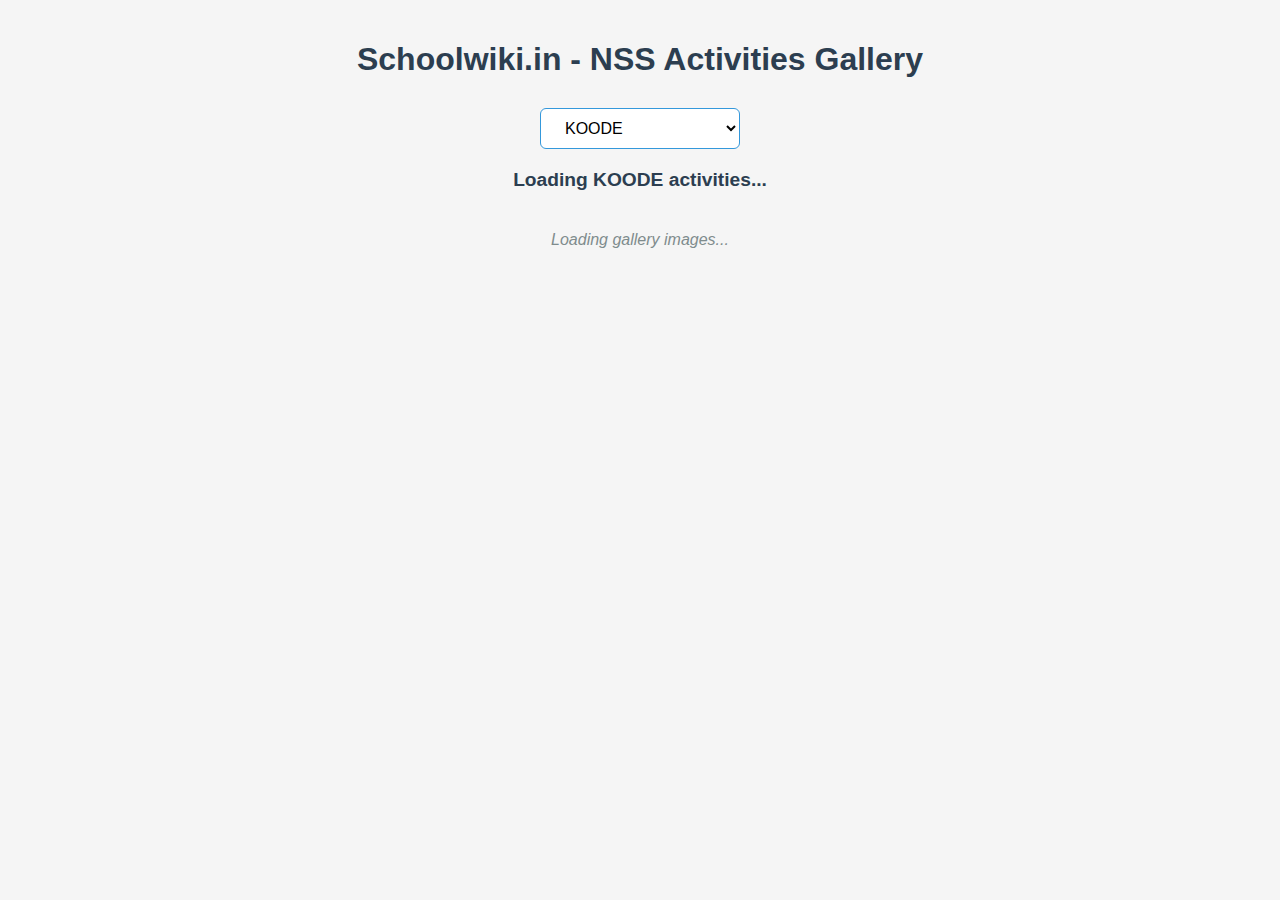
<file: index.html>
<!DOCTYPE html>
<html lang="en">

<head>
    <meta charset="UTF-8">
    <meta name="viewport" content="width=device-width, initial-scale=1.0">
    <title>NSS Activities Gallery - SchoolWiki</title>
    <script src="https://code.jquery.com/jquery-3.6.0.min.js"></script>
    <script src="gallery.js"></script>
    <link rel="stylesheet" href="style.css">
</head>

<body>
    <h1>Schoolwiki.in - NSS Activities Gallery</h1>

    <div class="activity-filter" id="activityFilter">
        <select class="filter-select" id="activitySelect">
            <!-- Options will be added dynamically -->
        </select>
    </div>

    <div id="currentActivity" class="activity-header">Loading KOODE activities...</div>

    <div id="loadingMessage" class="loading">Loading gallery images...</div>
    <div id="errorMessage" class="error-message" style="display: none;"></div>

    <div class="gallery-container" id="nssGallery"></div>
</body>

</html>
</file>
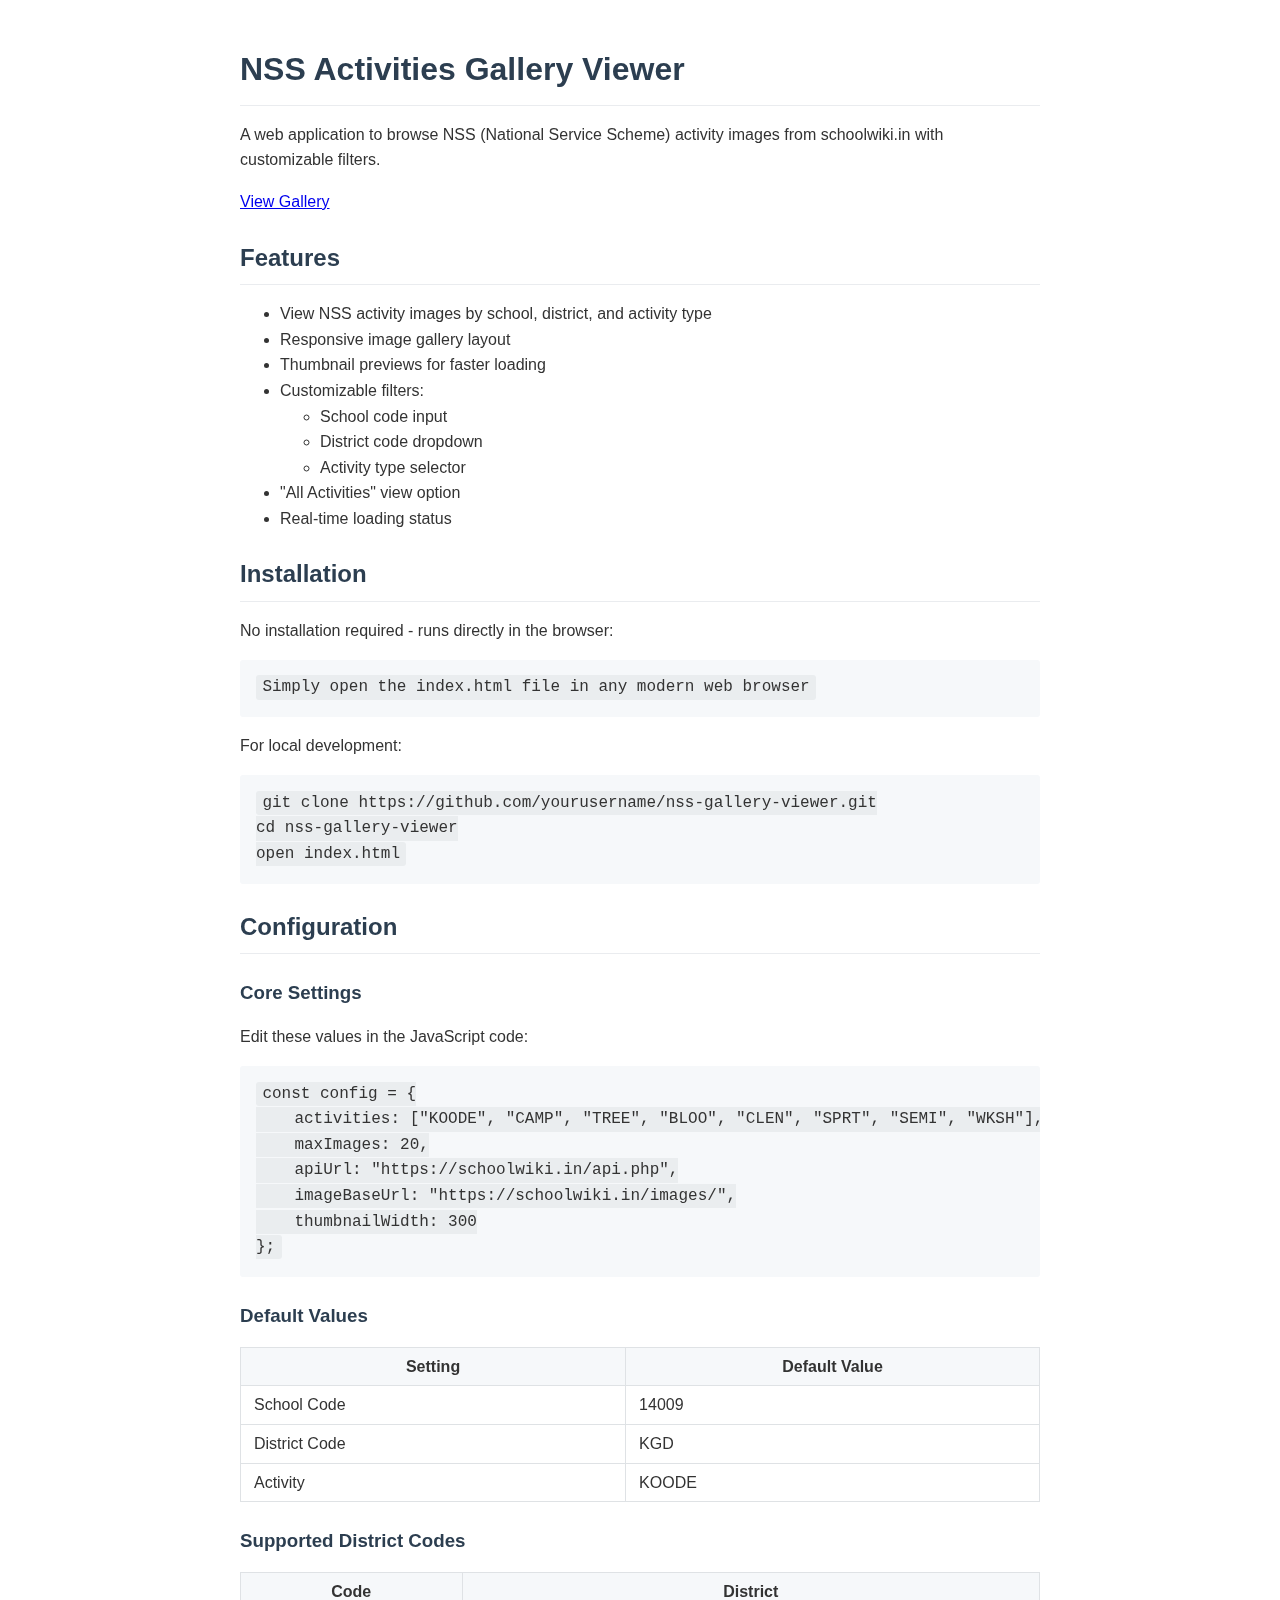
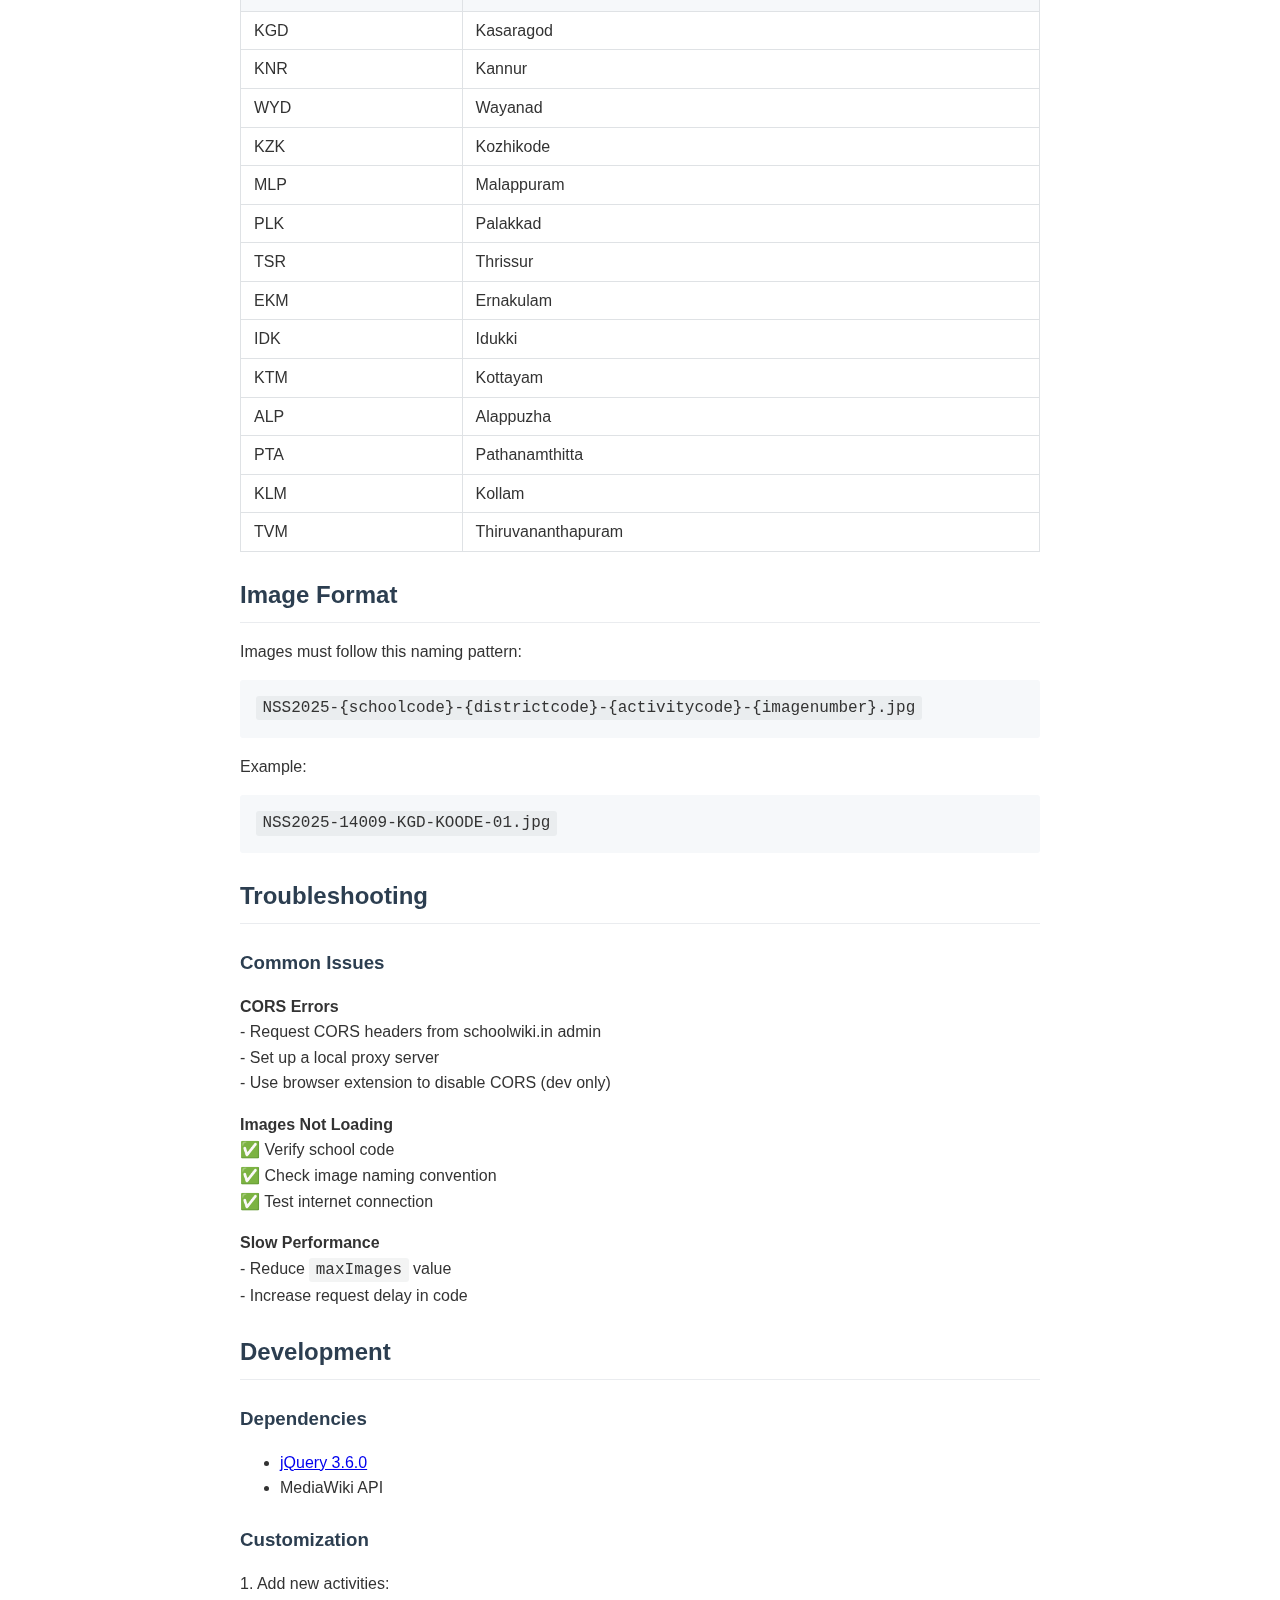
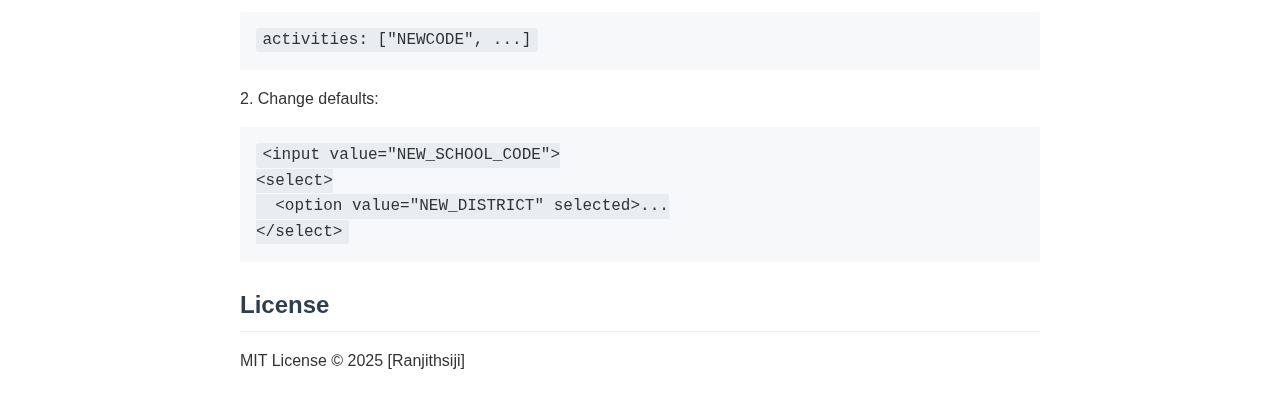
<file: about.html>
<!DOCTYPE html>
<html lang="en">

<head>
    <meta charset="UTF-8">
    <meta name="viewport" content="width=device-width, initial-scale=1.0">
    <title>NSS Activities Gallery Viewer - Documentation</title>
    <style>
        body {
            font-family: Arial, sans-serif;
            line-height: 1.6;
            max-width: 800px;
            margin: 0 auto;
            padding: 20px;
            color: #333;
        }

        h1,
        h2,
        h3 {
            color: #2c3e50;
            margin-top: 24px;
            margin-bottom: 16px;
        }

        h1 {
            border-bottom: 1px solid #eaecef;
            padding-bottom: 0.3em;
        }

        h2 {
            border-bottom: 1px solid #eaecef;
            padding-bottom: 0.3em;
        }

        code {
            background-color: rgba(27, 31, 35, 0.05);
            border-radius: 3px;
            padding: 0.2em 0.4em;
            font-family: SFMono-Regular, Consolas, Liberation Mono, Menlo, monospace;
        }

        pre {
            background-color: #f6f8fa;
            border-radius: 3px;
            padding: 16px;
            overflow: auto;
        }

        table {
            border-collapse: collapse;
            width: 100%;
            margin-bottom: 16px;
        }

        th,
        td {
            border: 1px solid #dfe2e5;
            padding: 6px 13px;
        }

        th {
            background-color: #f6f8fa;
        }

        img {
            max-width: 100%;
        }

        .highlight {
            background-color: #f8f8f8;
        }
    </style>
</head>

<body>
    <h1>NSS Activities Gallery Viewer</h1>
    <p>A web application to browse NSS (National Service Scheme) activity images from schoolwiki.in with customizable
        filters.</p>
    <p>
        <a href="index.html">View Gallery</a>
    </p>
    <!-- Add a screenshot if available -->
    <!-- <img src="screenshot.png" alt="Gallery Screenshot"> -->

    <h2>Features</h2>
    <ul>
        <li>View NSS activity images by school, district, and activity type</li>
        <li>Responsive image gallery layout</li>
        <li>Thumbnail previews for faster loading</li>
        <li>Customizable filters:
            <ul>
                <li>School code input</li>
                <li>District code dropdown</li>
                <li>Activity type selector</li>
            </ul>
        </li>
        <li>"All Activities" view option</li>
        <li>Real-time loading status</li>
    </ul>

    <h2>Installation</h2>
    <p>No installation required - runs directly in the browser:</p>
    <pre><code>Simply open the index.html file in any modern web browser</code></pre>
    <p>For local development:</p>
    <pre><code>git clone https://github.com/yourusername/nss-gallery-viewer.git
cd nss-gallery-viewer
open index.html</code></pre>

    <h2>Configuration</h2>
    <h3>Core Settings</h3>
    <p>Edit these values in the JavaScript code:</p>
    <pre><code>const config = {
    activities: ["KOODE", "CAMP", "TREE", "BLOO", "CLEN", "SPRT", "SEMI", "WKSH"],
    maxImages: 20,
    apiUrl: "https://schoolwiki.in/api.php",
    imageBaseUrl: "https://schoolwiki.in/images/",
    thumbnailWidth: 300
};</code></pre>

    <h3>Default Values</h3>
    <table>
        <thead>
            <tr>
                <th>Setting</th>
                <th>Default Value</th>
            </tr>
        </thead>
        <tbody>
            <tr>
                <td>School Code</td>
                <td>14009</td>
            </tr>
            <tr>
                <td>District Code</td>
                <td>KGD</td>
            </tr>
            <tr>
                <td>Activity</td>
                <td>KOODE</td>
            </tr>
        </tbody>
    </table>

    <h3>Supported District Codes</h3>
    <table>
        <thead>
            <tr>
                <th>Code</th>
                <th>District</th>
            </tr>
        </thead>
        <tbody>
            <tr>
                <td>KGD</td>
                <td>Kasaragod</td>
            </tr>
            <tr>
                <td>KNR</td>
                <td>Kannur</td>
            </tr>
            <tr>
                <td>WYD</td>
                <td>Wayanad</td>
            </tr>
            <tr>
                <td>KZK</td>
                <td>Kozhikode</td>
            </tr>
            <tr>
                <td>MLP</td>
                <td>Malappuram</td>
            </tr>
            <tr>
                <td>PLK</td>
                <td>Palakkad</td>
            </tr>
            <tr>
                <td>TSR</td>
                <td>Thrissur</td>
            </tr>
            <tr>
                <td>EKM</td>
                <td>Ernakulam</td>
            </tr>
            <tr>
                <td>IDK</td>
                <td>Idukki</td>
            </tr>
            <tr>
                <td>KTM</td>
                <td>Kottayam</td>
            </tr>
            <tr>
                <td>ALP</td>
                <td>Alappuzha</td>
            </tr>
            <tr>
                <td>PTA</td>
                <td>Pathanamthitta</td>
            </tr>
            <tr>
                <td>KLM</td>
                <td>Kollam</td>
            </tr>
            <tr>
                <td>TVM</td>
                <td>Thiruvananthapuram</td>
            </tr>
        </tbody>
    </table>

    <h2>Image Format</h2>
    <p>Images must follow this naming pattern:</p>
    <pre><code>NSS2025-{schoolcode}-{districtcode}-{activitycode}-{imagenumber}.jpg</code></pre>
    <p>Example:</p>
    <pre><code>NSS2025-14009-KGD-KOODE-01.jpg</code></pre>

    <h2>Troubleshooting</h2>
    <h3>Common Issues</h3>
    <p><strong>CORS Errors</strong><br>
        - Request CORS headers from schoolwiki.in admin<br>
        - Set up a local proxy server<br>
        - Use browser extension to disable CORS (dev only)</p>

    <p><strong>Images Not Loading</strong><br>
        ✅ Verify school code<br>
        ✅ Check image naming convention<br>
        ✅ Test internet connection</p>

    <p><strong>Slow Performance</strong><br>
        - Reduce <code>maxImages</code> value<br>
        - Increase request delay in code</p>

    <h2>Development</h2>
    <h3>Dependencies</h3>
    <ul>
        <li><a href="https://code.jquery.com/jquery-3.6.0.min.js">jQuery 3.6.0</a></li>
        <li>MediaWiki API</li>
    </ul>

    <h3>Customization</h3>
    <p>1. Add new activities:</p>
    <pre><code>activities: ["NEWCODE", ...]</code></pre>

    <p>2. Change defaults:</p>
    <pre><code>&lt;input value="NEW_SCHOOL_CODE"&gt;
&lt;select&gt;
  &lt;option value="NEW_DISTRICT" selected&gt;...
&lt;/select&gt;</code></pre>

    <h2>License</h2>
    <p>MIT License © 2025 [Ranjithsiji]</p>
</body>

</html>
</file>
<file: style.css>
body {
     font-family: Arial, sans-serif;
     max-width: 1200px;
     margin: 0 auto;
     padding: 20px;
     background-color: #f5f5f5;
 }

 h1 {
     color: #2c3e50;
     text-align: center;
     margin-bottom: 30px;
 }

 .gallery-container {
     display: grid;
     grid-template-columns: repeat(auto-fill, minmax(250px, 1fr));
     gap: 20px;
     margin-top: 20px;
 }

 .gallery-item {
     background: white;
     border-radius: 8px;
     overflow: hidden;
     box-shadow: 0 4px 8px rgba(0, 0, 0, 0.1);
     transition: transform 0.3s ease;
 }

 .gallery-item:hover {
     transform: translateY(-5px);
 }

 .gallery-image {
     width: 100%;
     height: 180px;
     object-fit: cover;
     background: #f0f0f0;
 }

 .gallery-caption {
     padding: 12px;
     text-align: center;
 }

 .activity-title {
     font-weight: bold;
     margin-bottom: 5px;
     color: #2c3e50;
     font-size: 14px;
 }

 .image-number {
     color: #7f8c8d;
     font-size: 0.8em;
 }

 .loading {
     text-align: center;
     padding: 20px;
     font-style: italic;
     color: #7f8c8d;
 }

 .activity-filter {
     margin-bottom: 20px;
     text-align: center;
 }

 .filter-select {
     padding: 10px 20px;
     border-radius: 6px;
     border: 1px solid #3498db;
     background-color: white;
     font-size: 16px;
     cursor: pointer;
     min-width: 200px;
 }

 .error-message {
     color: #e74c3c;
     text-align: center;
     padding: 20px;
 }

 .activity-header {
     text-align: center;
     margin: 20px 0;
     font-size: 1.2em;
     color: #2c3e50;
     font-weight: bold;
 }

 .thumbnail-container {
     position: relative;
     height: 180px;
     display: flex;
     align-items: center;
     justify-content: center;
 }

 .thumbnail-loading {
     position: absolute;
     font-size: 12px;
     color: #7f8c8d;
 }
</file>
